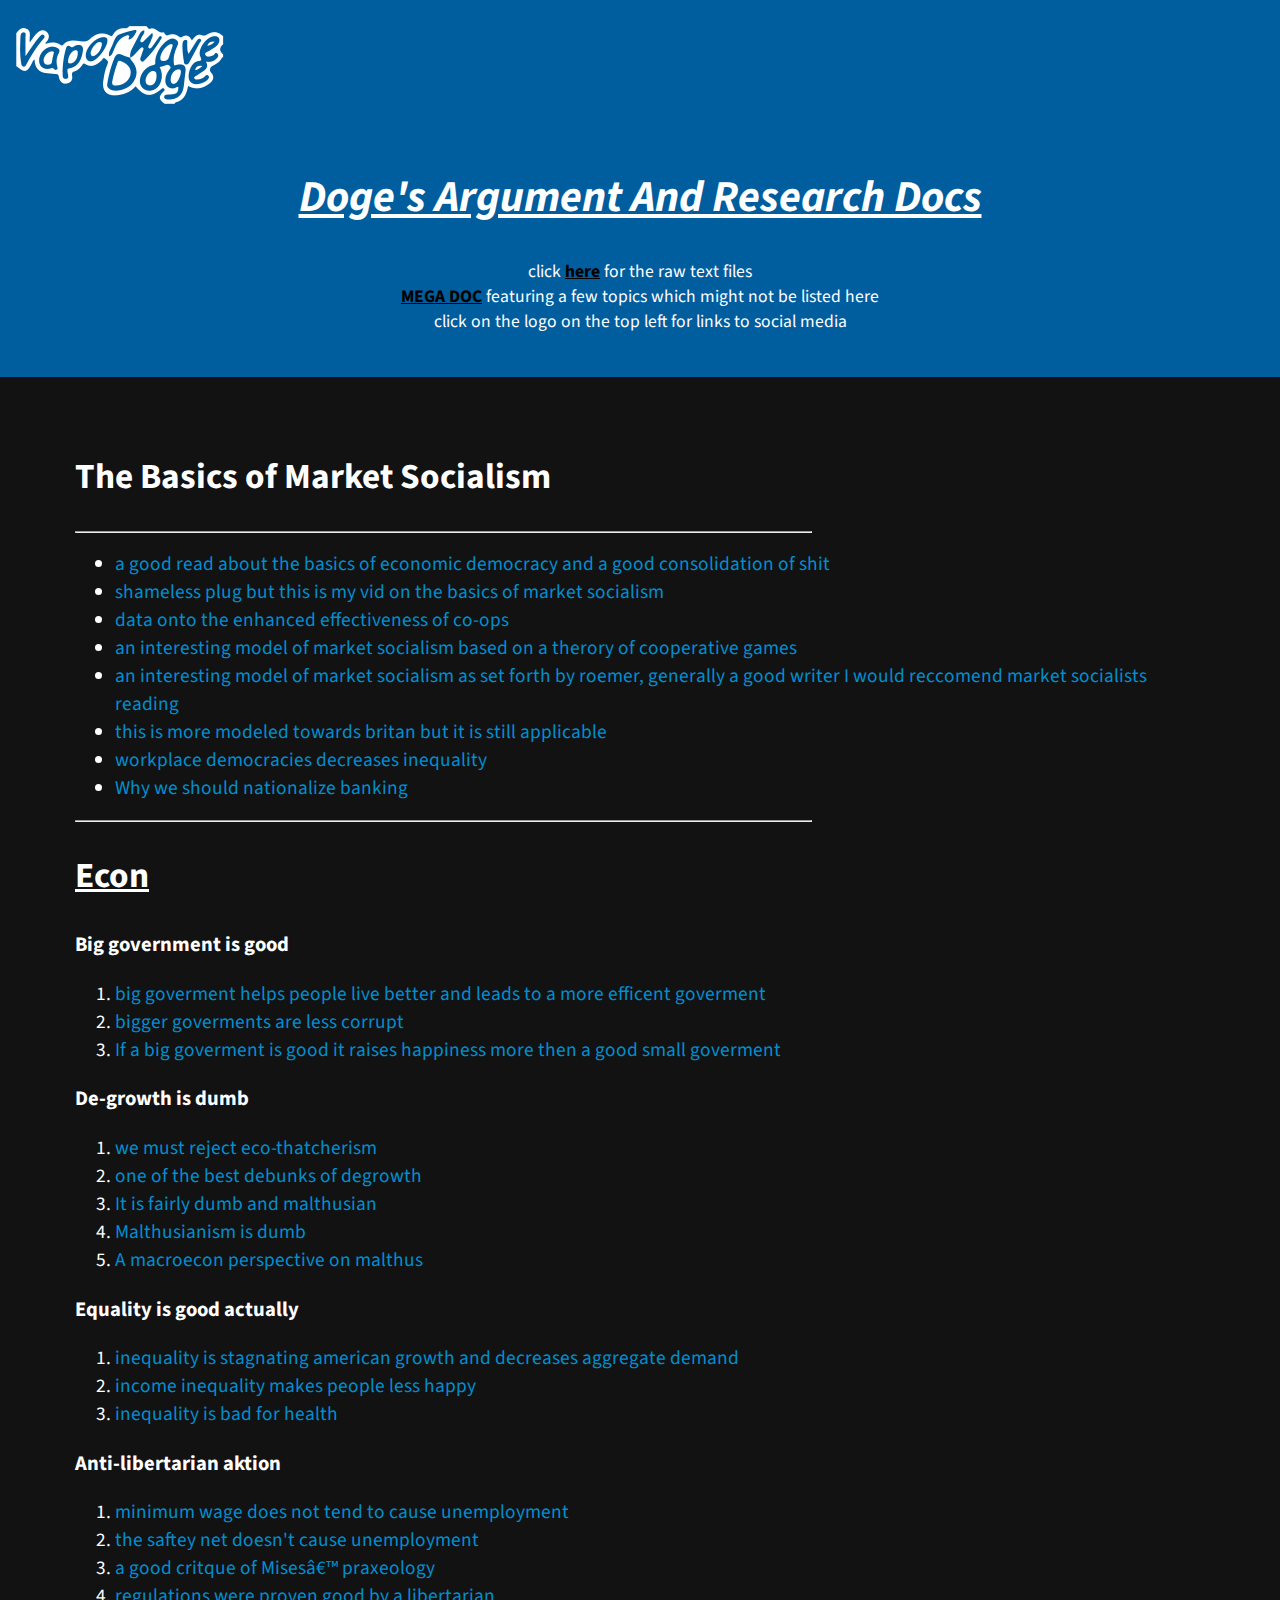
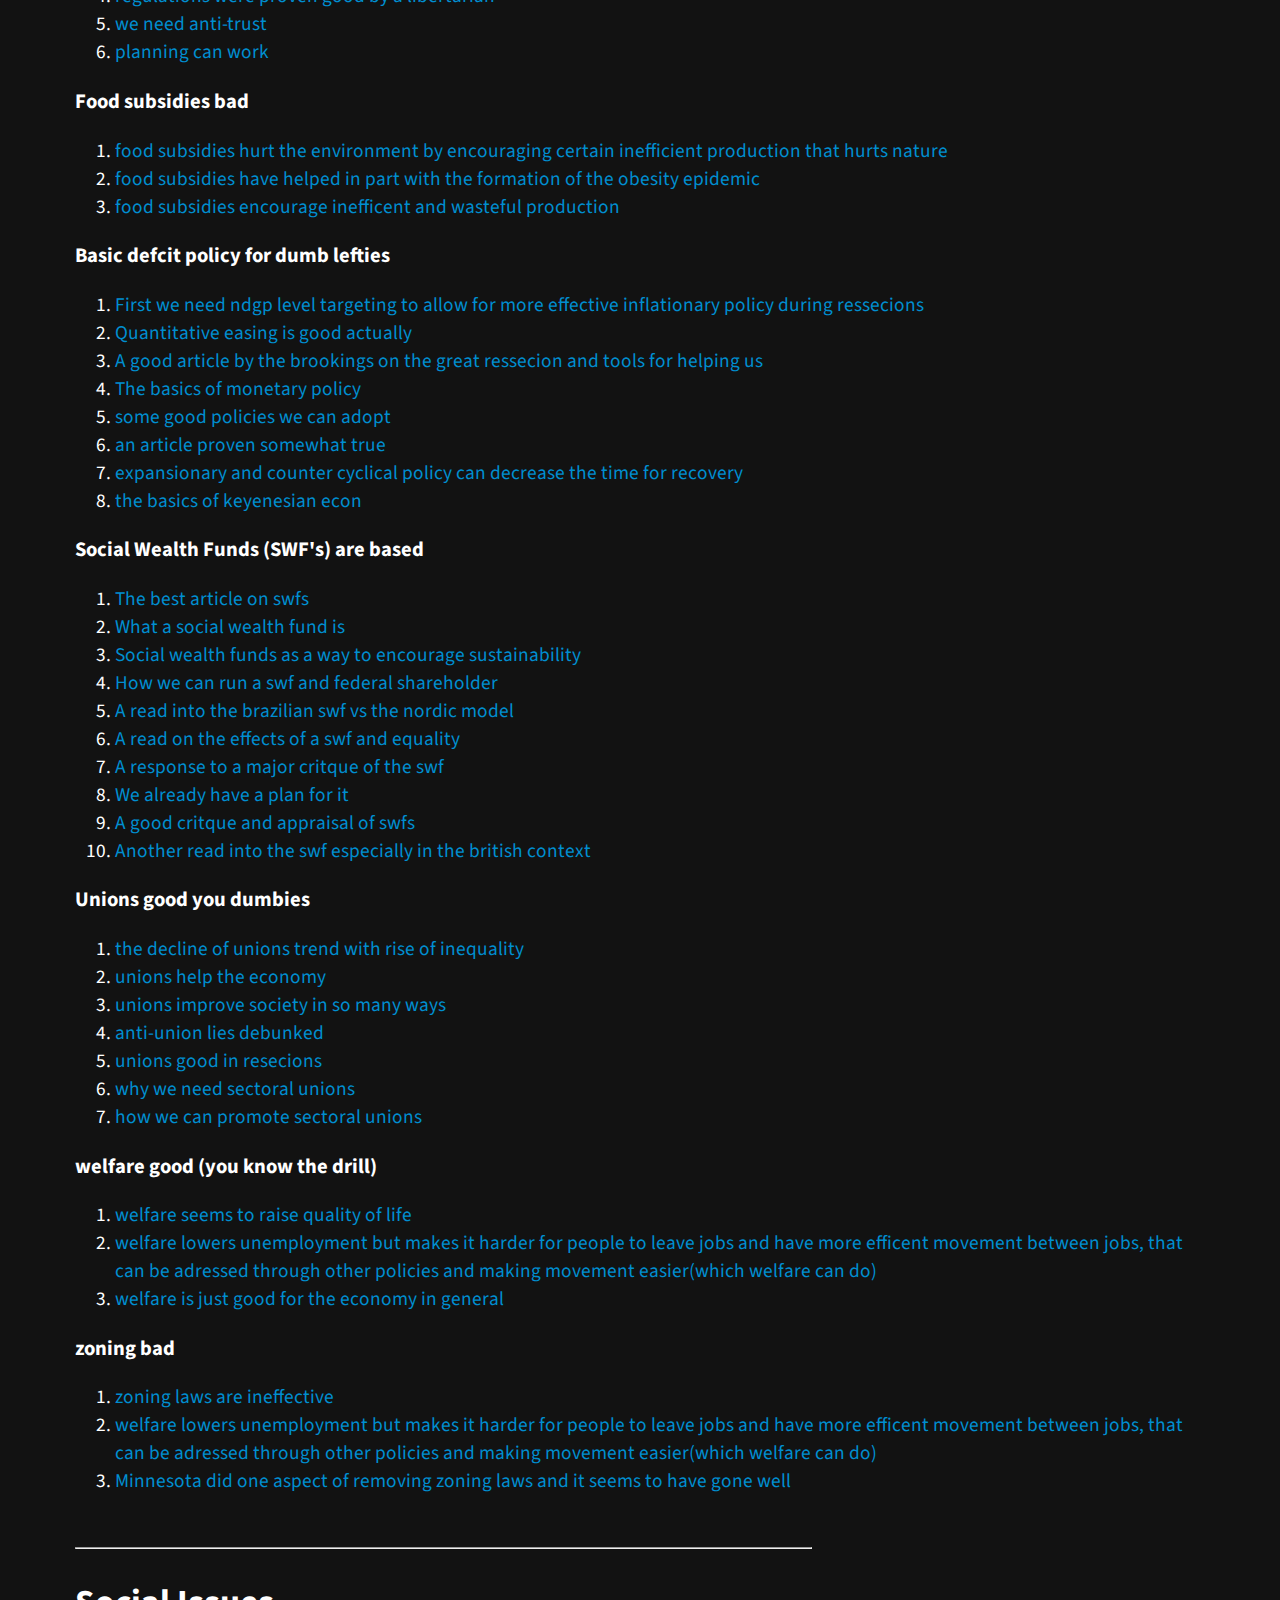
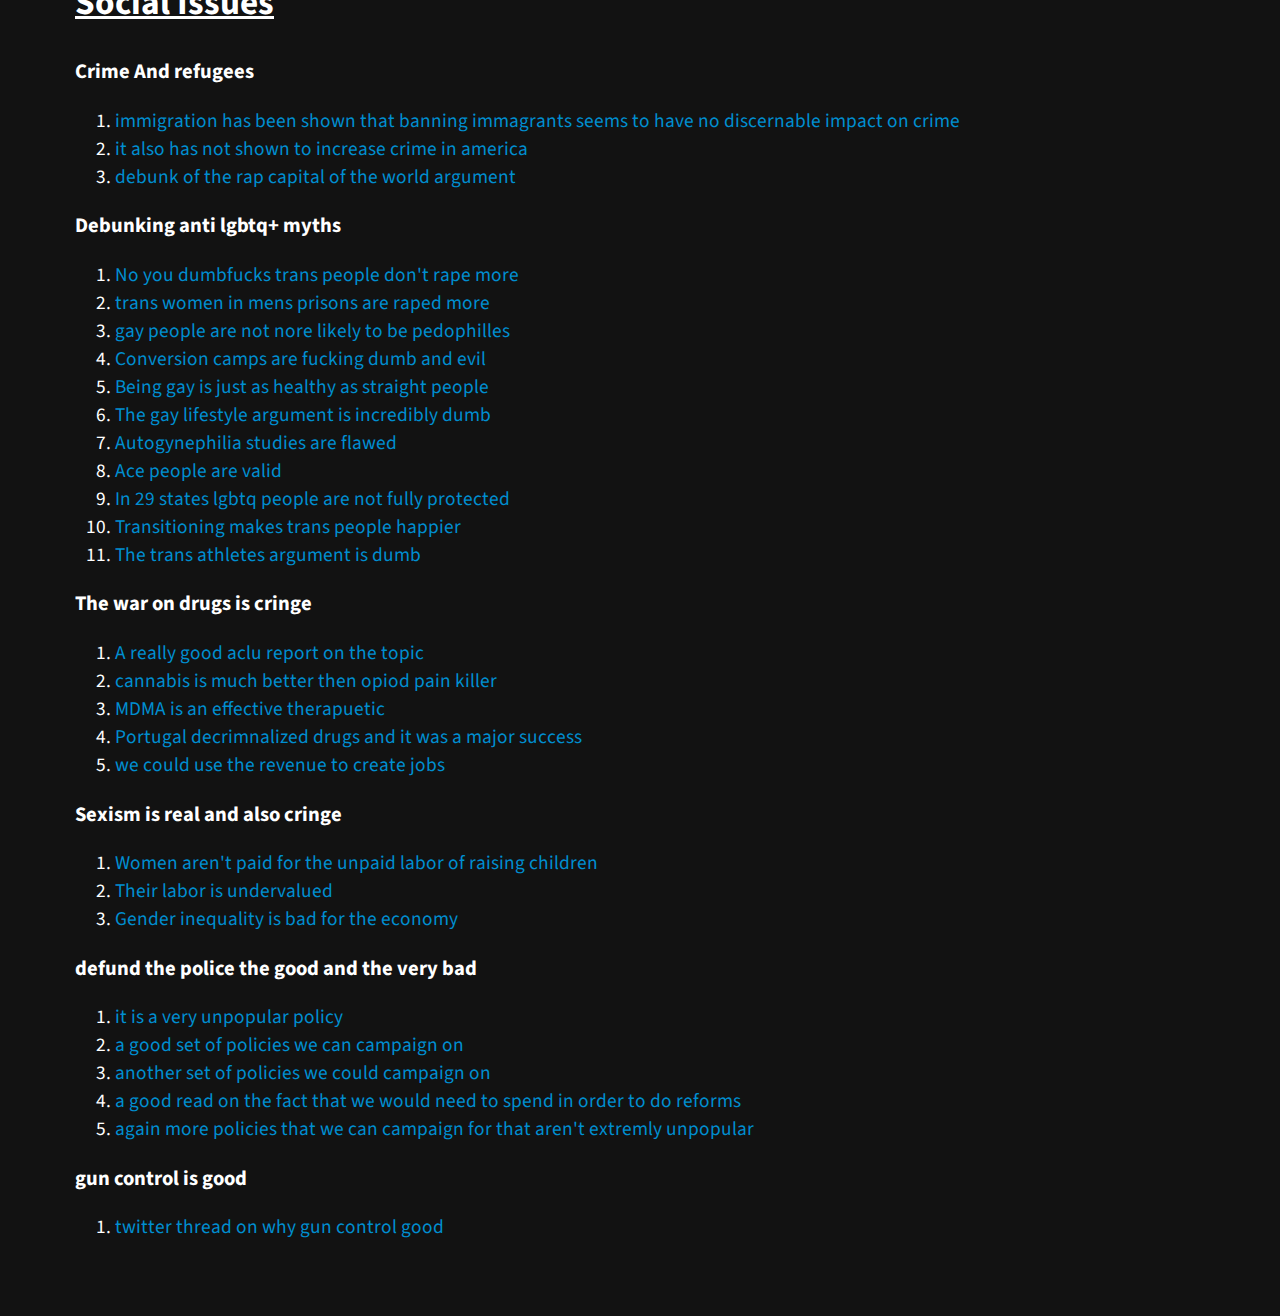
<file: index.html>
<!DOCTYPE html>

<head>
  <meta name="description" content="progressive without adjectives. Pragmatism over dogematism.">
  <meta name="author" content="Antyzer" >
  <meta name="keywords" content="streamer, leftist, antyzer, breadtube">
  <meta name="viewport" content="width=device-width, initial-scale=1.0">
  <meta name="charset" content="UTF-8">
  <link rel="preconnect" href="https://fonts.gstatic.com">
  <link href="https://fonts.googleapis.com/css2?family=Source+Sans+Pro:ital,wght@0,200;0,300;0,400;0,600;0,700;0,900;1,200;1,300;1,400;1,600;1,700;1,900&display=swap" rel="stylesheet">
  <link rel="stylesheet" href="stylesheet.css">

  <!-- ****** faviconit.com favicons ****** -->
	<link rel="shortcut icon" href="/icons/favicon.ico">
	<link rel="icon" sizes="16x16 32x32 64x64" href="/icons/favicon.ico">
	<link rel="icon" type="image/png" sizes="196x196" href="/icons/favicon-192.png">
	<link rel="icon" type="image/png" sizes="160x160" href="/icons/favicon-160.png">
	<link rel="icon" type="image/png" sizes="96x96" href="/icons/favicon-96.png">
	<link rel="icon" type="image/png" sizes="64x64" href="/icons/favicon-64.png">
	<link rel="icon" type="image/png" sizes="32x32" href="/icons/favicon-32.png">
	<link rel="icon" type="image/png" sizes="16x16" href="/icons/favicon-16.png">
	<link rel="apple-touch-icon" href="/icons/favicon-57.png">
	<link rel="apple-touch-icon" sizes="114x114" href="/icons/favicon-114.png">
	<link rel="apple-touch-icon" sizes="72x72" href="/icons/favicon-72.png">
	<link rel="apple-touch-icon" sizes="144x144" href="/icons/favicon-144.png">
	<link rel="apple-touch-icon" sizes="60x60" href="/icons/favicon-60.png">
	<link rel="apple-touch-icon" sizes="120x120" href="/icons/favicon-120.png">
	<link rel="apple-touch-icon" sizes="76x76" href="/icons/favicon-76.png">
	<link rel="apple-touch-icon" sizes="152x152" href="/icons/favicon-152.png">
	<link rel="apple-touch-icon" sizes="180x180" href="/icons/favicon-180.png">
	<meta name="msapplication-TileColor" content="#FFFFFF">
	<meta name="msapplication-TileImage" content="/icons/favicon-144.png">
	<meta name="msapplication-config" content="/icons/browserconfig.xml">
	<!-- ****** faviconit.com favicons ****** -->

<title>Vaporwave Doge's Docs</title>

</head>

<body>
  <div id="main">
  <div id="mySidebar" class="sidebar">
    <a href="javascript:void(0)" class="closebtn" onclick="closeNav()">&times;</a>
    <a href="https://twitter.com/dogepod_">twitter</a>
    <a href="https://www.youtube.com/channel/UCn7zYPCUk82JdYGuef4CVZQ?sub_confirmation=1">youtube</a>
    <a href="https://open.spotify.com/show/3WSqKAgY68HOV7cqOvT6pp">podcast</a>
    <a href="https://twitter.com/politics_moment">gimmick account</a>

    <script>
    function openNav() {
      document.getElementById("mySidebar").style.width = "250px";
      document.getElementById("main").style.marginLeft = "250px";
    }

    function closeNav() {
      document.getElementById("mySidebar").style.width = "0";
      document.getElementById("main").style.marginLeft= "0";
    }
    </script>

  </div>

<div class="header" style="background-color:#005d9e;margin:0;padding:0;">
  <button class="openbtn" onclick="openNav()"><img src="logo.png" class="menu-image" style="shadow:2px 2px gray"/></button>
    <h1 style="text-align: center;height:150%;color:white;text-decoration:underline;">Doge's Argument And Research Docs</h1>

    <p style="text-align: center;"> click <a href="https://drive.google.com/drive/folders/1guBgoFd8mYYFxmucl5TBIdRDwDymNnJX" style="color: black;text-decoration:underline;font-weight: bold;">here</a> for the raw text files <br> <a href="https://docs.google.com/document/d/1Ldspdu3DRXhBS_6EyHORYl8RZ_Wqto3N1cwIowa_fOg/edit" style="color: black;text-decoration:underline;font-weight: bold;">MEGA DOC</a> featuring a few topics which might not be listed here <br> click on the logo on the top left for links to social media </p><br>
</div>
<div id="main" style="margin:75px">
    <h2 style="text-decoration: none;">The Basics of Market Socialism</h2>
    <hr style="width:65%;text-align:left;margin-left:0">
                <ul>
                <li><a href="http://dschwei.sites.luc.edu/economicdemocracy.pdf">a good read about the basics of economic democracy and a good consolidation of shit</a></li>
                <li><a href="https://www.youtube.com/watch?v=9FFui3CK0uc">shameless plug but this is my vid on the basics of market socialism</a></li>
                <li><a href="https://www.brookings.edu/wp-content/uploads/1995/01/1995_bpeamicro_craig.pdf">data onto the enhanced effectiveness of co-ops</a></li>
                <li><a href="https://cowles.yale.edu/sites/default/files/files/pub/d21/d2125.pdf">an interesting model of market socialism based on a therory of cooperative games</a></li>
                <li><a href="https://papers.ssrn.com/sol3/papers.cfm?abstract_id=2978727">an interesting model of market socialism as set forth by roemer, generally a good writer I would reccomend market socialists reading</a></li>
                <li><a href="https://www.friendsprovidentfoundation.org/library/resources/remodelling-capitalism-social-wealth-funds-transform-britain/">this is more modeled towards britan but it is still applicable</a></li>
                <li><a href="https://www.smith-institute.org.uk/book/just-deserts-poverty-and-income-inequality-can-workplace-democracy-make-a-difference/">workplace democracies decreases inequality</a></li>
                <li><a href="https://www.peoplespolicyproject.org/2018/07/03/permanently-nationalize-the-banks-during-the-next-financial-crisis/">Why we should nationalize banking</a></li>
              </ul>
<hr style="width:65%;text-align:left;margin-left:0">

    <h2>Econ</h2>

    <h3>Big government is good</h3>
      <ol>
        <li><a href="http://www.csbsju.edu/clemens/lecture/ClemensLect04.pdf">big goverment helps people live better and leads to a more efficent goverment</a></li>
        <li><a href="https://www.jstor.org/stable/43664141?seq=1">bigger goverments are less corrupt</a></li>
        <li><a href="https://www.ncbi.nlm.nih.gov/pmc/articles/PMC3068254/">If a big goverment is good it raises happiness more then a good small goverment </a></li>
      </ol>

      <h3>De-growth is dumb</h3>
        <ol>
          <li><a href="https://www.opendemocracy.net/en/oureconomy/degrowth-delusion/">we must reject eco-thatcherism</a></li>
          <li><a href="https://www.wired.com/story/opinion-why-degrowth-is-the-worst-idea-on-the-planet">one of the best debunks of degrowth</a></li>
          <li><a href="https://www.tandfonline.com/doi/abs/10.1080/00045608.2014.973803">It is fairly dumb and malthusian</a></li>
          <li><a href="https://www.scientificamerican.com/article/why-malthus-is-still-wrong/#:~:text=The%20problem%20with%20Malthusians%2C%20Bailey,Borlaug%20and%20the%20green%20revolution.">Malthusianism is dumb</a></li>
          <li><a href="https://mereconomics.com/2015/12/07/was-malthus-completely-wrong/">A macroecon perspective on malthus</a></li>
        </ol>

      <h3>Equality is good actually</h3>
          <ol>
            <li><a href="https://www.epi.org/publication/secular-stagnation/">inequality is stagnating american growth and decreases aggregate demand</a></li>
            <li><a href="https://www.frontiersin.org/articles/10.3389/fpsyg.2017.02052/full">income inequality makes people less happy</a></li>
            <li><a href="https://www.healthaffairs.org/doi/full/10.1377/hlthaff.21.2.31">inequality is bad for health</a></li>
          </ol>

      <h3>Anti-libertarian aktion</h3>
            <ol>
              <li><a href="https://www.epi.org/publication/minimum-wage-testimony-feb-2019/">minimum wage does not tend to cause unemployment</a></li>
              <li><a href="https://www.americanprogress.org/issues/economy/reports/2014/03/31/86693/the-safety-net-is-good-economic-policy/">the saftey net doesn't cause unemployment</a></li>
              <li><a href="http://socialdemocracy21stcentury.blogspot.com/2010/10/mises-praxeology-critique.html">a good critque of Mises’ praxeology</a></li>
              <li><a href="https://washingtonmonthly.com/magazine/april-may-june-2018/null-hypothesis/">regulations were proven good by a libertarian</a></li>
              <li><a href="https://www.un.org/esa/esa99dp8.pdf">we need anti-trust</a></li>
              <li><a href="http://www.dcs.gla.ac.uk/~wpc/reports/hayek/hayek.pdf/">planning can work</a></li>
            </ol>
      <h3>Food subsidies bad </h3>
            <ol>
            <li><a href="http://www.ncpathinktank.org/pub/ib126#:~:text=Conclusion.,can%20lead%20to%20environmental%20degradation.">food subsidies hurt the environment by encouraging certain inefficient production that hurts nature </a></li>
            <li><a href="https://calpirg.org/sites/pirg/files/reports/Apples%20to%20Twinkies%202013%20vCA%20c4_4.pdf">food subsidies have helped in part with the formation of the obesity epidemic</a></li>
            <li><a href="https://www.ucsusa.org/resources/subsidizing-waste">food subsidies encourage inefficent and wasteful production</a></li>
          </ol>
      <h3>Basic defcit policy for dumb lefties</h3>
          <ol>
          <li><a href="https://www.mercatus.org/system/files/Sumner-NGDP-Targeting-sum-v1.pdf">First we need ndgp level targeting to allow for more effective inflationary policy during ressecions</a></li>
          <li><a href="https://www.piie.com/publications/policy-briefs/quantitative-easing-underappreciated-success">Quantitative easing is good actually</a></li>
          <li><a href="https://www.brookings.edu/research/nine-facts-about-the-great-recession-and-tools-for-fighting-the-next-downturn/">A good article by the brookings on the great ressecion and tools for helping us </a></li>
          <li><a href="https://www.csun.edu/sites/default/files/macro9_0.pdf">The basics of monetary policy</a></li>
          <li><a href="https://www.brookings.edu/multi-chapter-report/recession-ready-fiscal-policies-to-stabilize-the-american-economy/">some good policies we can adopt</a></li>
          <li><a href="https://www.epi.org/publication/next-recession-bivens/">an article proven somewhat true</a></li>
          <li><a href="https://www.imf.org/external/np/seminars/eng/2012/fincrises/pdf/ch8.pdf">expansionary and counter cyclical policy can decrease the time for recovery</a></li>
          <li><a href="https://www.imf.org/external/pubs/ft/fandd/2014/09/basics.htm">the basics of keyenesian econ</a></li>
          </ol>
      <h3>Social Wealth Funds (SWF's) are based</h3>
          <ol>
          <li><a href="https://www.peoplespolicyproject.org/projects/social-wealth-fund/">The best article on swfs</a></li>
          <li><a href="https://www.swfinstitute.org/research/sovereign-wealth-fund">What a social wealth fund is</a></li>
          <li><a href="https://www.researchgate.net/publication/311980925_Sovereign_Wealth_Funds_as_Socially_Responsible_Investors">Social wealth funds as a way to encourage sustainability</a></li>
          <li><a href="http://ftp.iza.org/pp115.pdf">How we can run a swf and federal shareholder</a></li>
          <li><a href="https://ideas.repec.org/a/eee/enepol/v129y2019icp161-167.html">A read into the brazilian swf vs the nordic model</a></li>
          <li><a href="https://www.friendsprovidentfoundation.org/library/resources/remodelling-capitalism-social-wealth-funds-transform-britain/">A read on the effects of a swf and equality</a></li>
          <li><a href="https://www.peoplespolicyproject.org/2018/08/29/a-response-to-mike-konczal-on-the-social-wealth-fund/">A response to a major critque of the swf</a></li>
          <li><a href="https://basicincome.org/news/2018/10/united-states-the-social-wealth-fund-plan-already-exists/">We already have a plan for it</a></li>
          <li><a href="https://www.interfluidity.com/v2/6987.html">A good critque and appraisal of swfs</a></li>
          <li><a href="https://letschangetherules.org/policies-and-solutions/social-wealth-funds">Another read into the swf especially in the british context</a></li>
          </ol>

      <h3>Unions good you dumbies</h3>
          <ol>
          <li><a href="https://www.epi.org/blog/weakened-labor-movement-leads-to-rising-economic-inequality/">the decline of unions trend with rise of inequality</a></li>
          <li><a href="https://www.americanprogressaction.org/issues/economy/news/2009/02/18/5597/unions-are-good-for-the-american-economy-2/">unions help the economy</a></li>
          <li><a href="https://www.americanprogress.org/issues/economy/news/2008/12/09/5276/issue-brief-unions-are-good-for-the-economy-and-democracy/">unions improve society in so many ways</a></li>
          <li><a href="https://prospect.org/labor/5-biggest-corporate-lies-unions/">anti-union lies debunked</a></li>
          <li><a href="https://www.epi.org/publication/why-unions-are-good-for-workers-especially-in-a-crisis-like-covid-19-12-policies-that-would-boost-worker-rights-safety-and-wages/">unions good in resecions</a></li>
          <li><a href="https://www.americanprogressaction.org/issues/economy/news/2020/03/02/176857/what-is-sectoral-bargaining/">why we need sectoral unions</a></li>
          <li><a href="https://www.americanprogressaction.org/issues/economy/reports/2019/07/10/174385/promote-sectoral-bargaining-united-states/">how we can promote sectoral unions</a></li>
          </ol>

      <h3>welfare good (you know the drill)</h3>
          <ol>
          <li><a href="http://www.rothstein.dinstudio.se/files/Social_Resarch_Happiness__Welfare_State.pdf">welfare seems to raise quality of life</a></li>
          <li><a href="https://www.jstor.org/stable/25054867?seq=1">welfare lowers unemployment but makes it harder for people to leave jobs and have more efficent movement between jobs, that can be adressed through other policies and making movement easier(which welfare can do)</a></li>
          <li><a href="https://www.americanprogress.org/issues/economy/reports/2014/03/31/86693/the-safety-net-is-good-economic-policy/">welfare is just good for the economy in general</a></li>
          </ol>

      <h3>zoning bad</h3>
              <ol>
              <li><a href="https://fee.org/articles/zoning-a-tragic-public-policy/">zoning laws are ineffective</a></li>
              <li><a href="https://www.asu.edu/courses/aph294/total-readings/silver%20--%20racialoriginsofzoning.pdf">welfare lowers unemployment but makes it harder for people to leave jobs and have more efficent movement between jobs, that can be adressed through other policies and making movement easier(which welfare can do)</a></li>
              <li><a href="https://tcf.org/content/report/minneapolis-ended-single-family-zoning/">Minnesota did one aspect of removing zoning laws and it seems to have gone well</a></li>
              </ol>
<br>
<hr style="width:65%;text-align:left;margin-left:0">
      <h2>Social Issues</h2>

      <h3>Crime And refugees</h3>
        <ol>
        <li><a href="https://cdn.discordapp.com/attachments/751788708809932941/771530012746448906/refugee_ban_and_crime_may2020.pdf">immigration has been shown that banning immagrants seems to have no discernable impact on crime</a></li>
        <li><a href="https://cdn.discordapp.com/attachments/751788708809932941/771531587622928494/Exploring_the_Connection_between_Immigration_and_Violent_Crime_Ra.pdf">it also has not shown to increase crime in america</a></li>
        <li><a href="https://www.bbc.com/news/uk-politics-39056786">debunk of the rap capital of the world argument </a></li>
        </ol>

      <h3>Debunking anti lgbtq+ myths</h3>
        <ol>
        <li><a href="https://transequality.org/what-experts-say">No you dumbfucks trans people don't rape more</a></li>
        <li><a href="https://justdetention.org/wp-content/uploads/2015/10/FS-Targets-For-Abuse-Transgender-Inmates-And-Prisoner-Rape.pdf">trans women in mens prisons are raped more</a></li>
        <li><a href="https://psychology.ucdavis.edu/rainbow/html/facts_molestation.html">gay people are not nore likely to be pedophilles</a></li>
        <li><a href="https://www.hrc.org/resources/the-lies-and-dangers-of-reparative-therapy">Conversion camps are fucking dumb and evil</a></li>
        <li><a href="https://www.apa.org/research/action/gay">Being gay is just as healthy as straight people</a></li>
        <li><a href="https://www.believeoutloud.com/voices/article/debunking-the-gay-lifestyle/">The gay lifestyle argument is incredibly dumb</a></li>
        <li><a href="https://www.researchgate.net/publication/44804514_Blanchard's_Autogynephilia_Theory_A_Critique">Autogynephilia studies are flawed</a></li>
        <li><a href="https://www.thetrevorproject.org/trvr_support_center/asexual/">Ace people are valid</a></li>
        <li><a href="https://www.freedomforallamericans.org/states/">In 29 states lgbtq people are not fully protected</a></li>
        <li><a href="https://www.medicalnewstoday.com/articles/321258">Transitioning makes trans people happier </a></li>
        <li><a href="https://theswaddle.com/intersex-trans-athletes-womens-sports/">The trans athletes argument is dumb</a></li>
        </ol>

      <h3>The war on drugs is cringe</h3>
        <ol>
        <li><a href="https://www.aclu.org/sites/default/files/field_document/1114413-mj-report-rfs-rel1.pdf">A really good aclu report on the topic</a></li>
        <li><a href="https://www.ncbi.nlm.nih.gov/pmc/articles/PMC5569620/">cannabis is much better then opiod pain killer</a></li>
        <li><a href="https://theconversation.com/ptsd-and-psychoactive-drugs-mdma-treatment-shows-potential-but-others-lack-evidence-146092">MDMA is an effective therapuetic</a></li>
        <li><a href="https://drugpolicy.org/sites/default/files/dpa-drug-decriminalization-portugal-health-human-centered-approach_0.pdf">Portugal decrimnalized drugs and it was a major success</a></li>
        <li><a href="https://www.americanprogress.org/issues/criminal-justice/reports/2019/05/20/470031/using-marijuana-revenue-create-jobs/">we could use the revenue to create jobs</a></li>
        </ol>

      <h3>Sexism is real and also cringe</h3>
        <ol>
        <li><a href="https://www.unwomen.org/en/news/in-focus/csw61/redistribute-unpaid-work">Women aren't paid for the unpaid labor of raising children</a></li>
        <li><a href="https://www.americanprogress.org/issues/women/news/2019/01/18/465361/treading-water-current-challenges-womens-work/#:~:text=In%20short%2C%20women's%20work%20continues,a%20disproportionate%20number%20of%20women.">Their labor is undervalued</a></li>
        <li><a href="https://www.worldbank.org/en/topic/gender/publication/unrealized-potential-the-high-cost-of-gender-inequality-in-earnings#:~:text=Globally%2C%20women%20account%20for%20only,of%20%2423%2C620%20per%20person%20globally.">Gender inequality is bad for the economy</a></li>
        </ol>

      <h3>defund the police the good and the very bad</h3>
        <ol>
        <li><a href="https://www.politico.com/news/2020/06/17/poll-voters-defund-police-reforms-324774">it is a very unpopular policy</a></li>
        <li><a href="https://populardemocracy.org/sites/default/files/JusticeInPolicing-webfinal.pdf">a good set of policies we can campaign on</a></li>
        <li><a href="https://8cantwait.org/">another set of policies we could campaign on</a></li>
        <li><a href="https://static1.squarespace.com/static/56996151cbced68b170389f4/t/57e1b5cc2994ca4ac1d97700/1474409936835/Police+Use+of+Force+Report.pdf">a good read on the fact that we would need to spend in order to do reforms</a></li>
        <li><a href="https://www.joincampaignzero.org/solutions#solutionsoverview">again more policies that we can campaign for that aren't extremly unpopular</a></li>
        </ol>

      <h3>gun control is good</h3>
        <ol>
        <li><a href="https://twitter.com/dogepod_/status/1335379538247872512">twitter thread on why gun control good</a></li>
        </ol>
</div>
</div>
</body>
<!--it's 2:39 am when I made this and im listening to I'm Still Standing by Elton John -->
</file>
<file: stylesheet.css>
body {
	background-color: #121212;
  font-family: 'Source Sans Pro', sans-serif;
  color: white;
  font-size: 110%;
	margin:0
}


h1 {
  font-size: 250%;
  font-style: italic;
}


h2 {
  font-size: 200%;
  text-decoration: underline;
}

a:visited {
   color: #008ED0;
   text-decoration: none;

}

a:link {
  color: #008ED0;
  text-decoration: none;
}

li {
  font-family: 'Source Sans Pro', sans-serif;
  color: white;
  font-size: 110%;
  text-decoration: none;
}


/* The sidebar menu */
.sidebar {
  height: 100%; /* 100% Full-height */
  width: 0; /* 0 width - change this with JavaScript */
  position: fixed; /* Stay in place */
  z-index: 1; /* Stay on top */
  top: 0;
  left: 0;
  background-color: #018acf; /* Black*/
  overflow-x: hidden; /* Disable horizontal scroll */
  padding-top: 60px; /* Place content 60px from the top */
  transition: 0.2s; /* 0.5 second transition effect to slide in the sidebar */
}

/* The sidebar links */
.sidebar a {
  padding: 8px 8px 8px 32px;
  text-decoration: none;
  font-size: 25px;
  color: white;
  display: block;
  transition: 0.3s;
}

/* When you mouse over the navigation links, change their color */
.sidebar a:hover {
  color: #121212;
	text-shadow:2px 2px #99d0eb
}

/* Position and style the close button (top right corner) */
.sidebar .closebtn {
  position: absolute;
  top: 0;
  right: 25px;
  font-size: 36px;
  margin-left: 50px;
}

/* The button used to open the sidebar */
.openbtn {
  font-size: 20px;
  cursor: pointer;
  background-color: transparent;
  color: white;
  padding: 10px 15px;
  border: none;
  outline: none;
}

.menu-image:hover {
  filter: brightness(85%);
}

.menu-image	{
	shadow: 2px 2px black;
}
</file>
